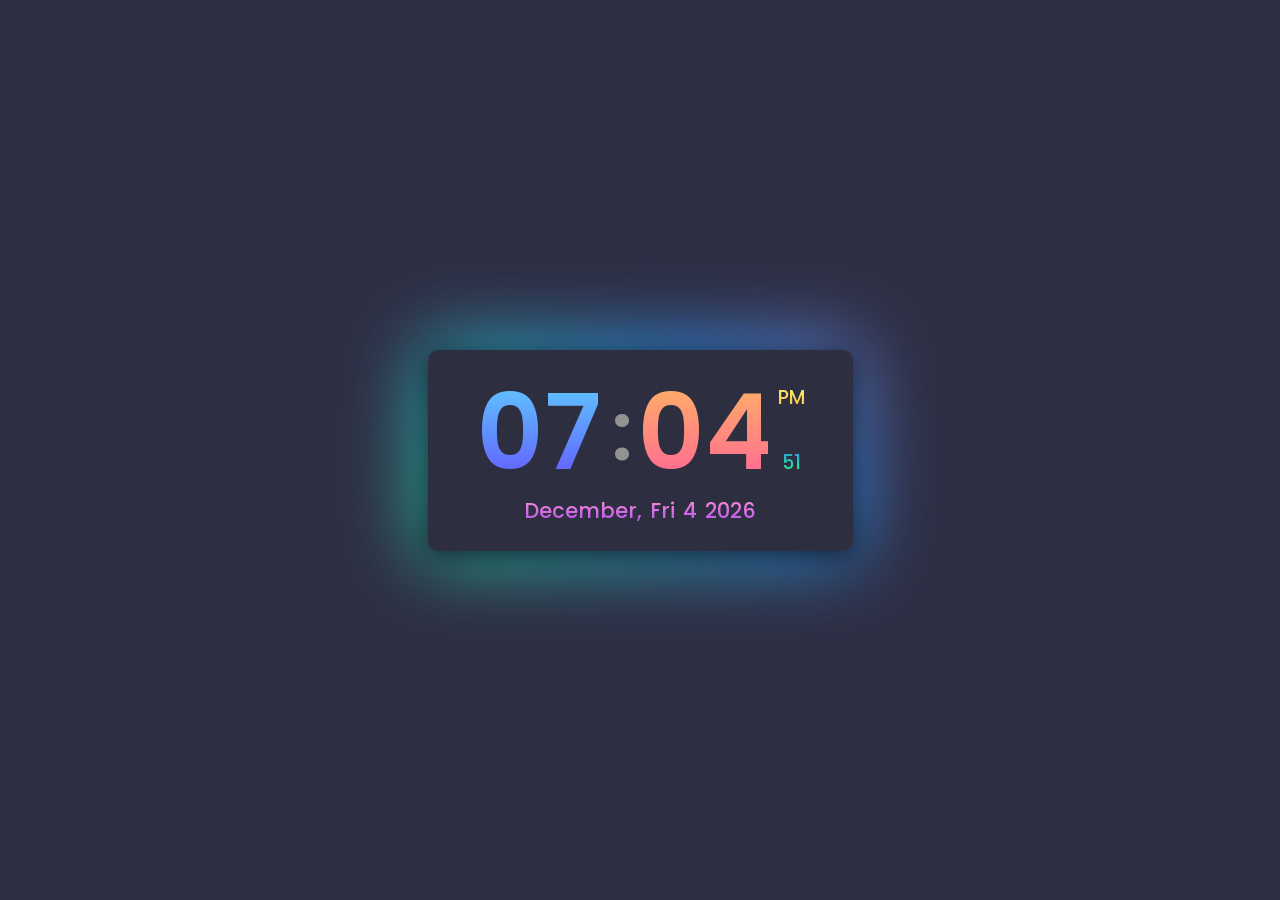
<file: index.html>
<!DOCTYPE html>
<html lang="en">
  <head>
    <meta charset="UTF-8" />
    <meta http-equiv="X-UA-Compatible" content="IE=edge" />
    <meta name="viewport" content="width=device-width, initial-scale=1.0" />
    <title>Digital Clock</title>
    <link rel="stylesheet" href="style.css" class="stylesheet" />
    <link
      rel="stylesheet"
      href="https://unicons.iconscout.com/release/v4.0.8/css/solid.css"
    />
  </head>
  <body>
    <div class="digital-clock">
      <i class="uis uis-ellipsis-v dot-menu" id="active-menu"></i>
      <ul class="dot-menu-selection" id="active-menu">
        <li class="dot-menu-option" id="active-menu">
          <span class="clock-format-text" id="active-menu">24-hour format</span>
          <div
            class="format-switch-btn"
            data-format="12"
            id="active-menu"
          ></div>
        </li>
      </ul>
      <div class="time">
        <span class="hours">00</span>
        <span class="dots">:</span>
        <span class="minutes">00</span>
        <div class="right-side">
          <span class="period">AM/PM</span>
          <span class="seconds">00</span>
        </div>
      </div>
      <div class="calendar">
        <span class="month-name">Month</span>,
        <span class="day-name">Day</span>
        <span class="day-number">00</span>
        <span class="year">0000</span>
      </div>
    </div>
    <script src="script.js"></script>
  </body>
</html>
</file>
<file: style.css>
@import url("https://fonts.googleapis.com/css2?family=Poppins:ital,wght@0,100;0,200;0,300;0,400;0,500;0,600;0,700;0,800;0,900;1,100;1,200;1,300;1,400;1,500;1,600;1,700;1,800;1,900&family=Raleway:wght@800&display=swap");

* {
  margin: 0;
  padding: 0;
  box-sizing: border-box;
  font-family: "Poppins", sans-serif;
}

body {
  min-height: 100vh;
  display: flex;
  justify-content: center;
  align-items: center;
  background: #2e2e44;
}

.digital-clock {
  position: relative;
  color: #fff;
  background: #2e2e41;
  width: 425px;
  padding: 20px 45px;
  box-shadow: 0 5px 25px rgba(14, 21, 37, 0.8);
  border-radius: 10px;
  display: flex;
  justify-content: center;
  align-items: center;
  flex-direction: column;
}

.digital-clock:before {
  content: "";
  position: absolute;
  background: linear-gradient(45deg, #24ff6d, #2f93f1, #ff5e9a);
  background-size: 200% 200%;
  top: -5px;
  right: -5px;
  bottom: -5px;
  left: -5px;
  z-index: -1;
  filter: blur(40px);
  animation: glowing 10s ease infinite;
}

@keyframes glowing {
  0% {
    background-position: 0 50%;
  }
  50% {
    background-position: 100% 50%;
  }
  100% {
    background-position: 0% 100%;
  }
}

.time {
  position: relative;
  display: flex;
  justify-content: center;
  align-items: center;
}

.hours,
.dots,
.minutes {
  display: flex;
  justify-content: center;
  align-items: center;
  font-weight: 600;
  padding: 0 10px;
  line-height: 125px;
}

.hours,
.minutes {
  font-size: 6.5em;
  width: 125px;
}

.dots {
  font-size: 5em;
  color: #929292;
}

.hours {
  background: -webkit-linear-gradient(90deg, #634dff, #5fd4ff);
  -webkit-text-fill-color: transparent;
  -webkit-background-clip: text;
  background-clip: text;
}

.minutes {
  background: -webkit-linear-gradient(90deg, #ff5e9a, #ffb960);
  -webkit-text-fill-color: transparent;
  -webkit-background-clip: text;
  background-clip: text;
}

.right-side {
  position: relative;
  display: flex;
  justify-content: center;
  align-items: center;
  flex-direction: column;
  margin-left: 10px;
}

.period,
.seconds {
  font-size: 1.2em;
  font-weight: 500;
}

.period {
  transform: translateY(-20px);
  background: -webkit-linear-gradient(90deg, #f7b63f, #faf879);
  -webkit-text-fill-color: transparent;
  -webkit-background-clip: text;
  background-clip: text;
}

.seconds {
  transform: translateY(16px);
  background: -webkit-linear-gradient(90deg, #24ff6d, #2f93f1);
  -webkit-text-fill-color: transparent;
  -webkit-background-clip: text;
  background-clip: text;
}

.calendar {
  display: flex;
  justify-content: center;
  align-items: center;
  font-size: 1.3em;
  font-weight: 500;
  margin-bottom: 5px;
  background: -webkit-linear-gradient(90deg, #ae4af6, #ff98d1);
  -webkit-text-fill-color: transparent;
  -webkit-background-clip: text;
  background-clip: text;
}

.day-name,
.day-number,
.year {
  margin-left: 8px;
}

.dot-menu {
  position: absolute;
  top: 0;
  right: 0;
  margin: 10px;
  color: #efefef;
  font-size: 1.5em;
  cursor: pointer;
}

.dot-menu-selection {
  z-index: 999;
  position: absolute;
  top: 7px;
  right: 5px;
  list-style: none;
  background-color: #353e54;
  padding: 10px 20px;
  border-radius: 5px;
  box-shadow: 0 5px 25px rgba(0, 0, 0, 0.5);
  visibility: hidden;
  opacity: 0;
  transition: 0.3 ease;
}

.dot-menu-selection.active {
  visibility: visible;
  opacity: 1;
}

.dot-menu-option {
  display: flex;
  justify-content: center;
  align-content: center;
}

.clock-format-text {
  color: #efefef;
  font-size: 0.9em;
  margin-right: 20px;
}

.format-switch-btn {
  width: 35px;
  height: 15px;
  background: #485470;
  border-radius: 75px;
  box-shadow: inset 2px 2px 4px rgba(255, 255, 255, 0.1),
    inset -2px -2px 4px rgba(0, 0, 0, 0.2);
  cursor: pointer;
  display: flex;
  justify-content: center;
  align-content: center;
  align-self: center;
}

.format-switch-btn:before {
  content: "";
  position: absolute;
  width: 13px;
  height: 13px;
  margin-top: 1px;
  background: #ff5e9a;
  border-radius: 50%;
  box-shadow: 0 5px 20px #ff5e9a;
  transform: translateX(-10px);
  transition: 0.25s ease-in-out;
  transition-property: background, transform;
}

.format-switch-btn.active:before {
  background: #0bff8d;
  box-shadow: 0 5px 20px #0bff8d;
  transform: translateX(10px);
}
</file>
